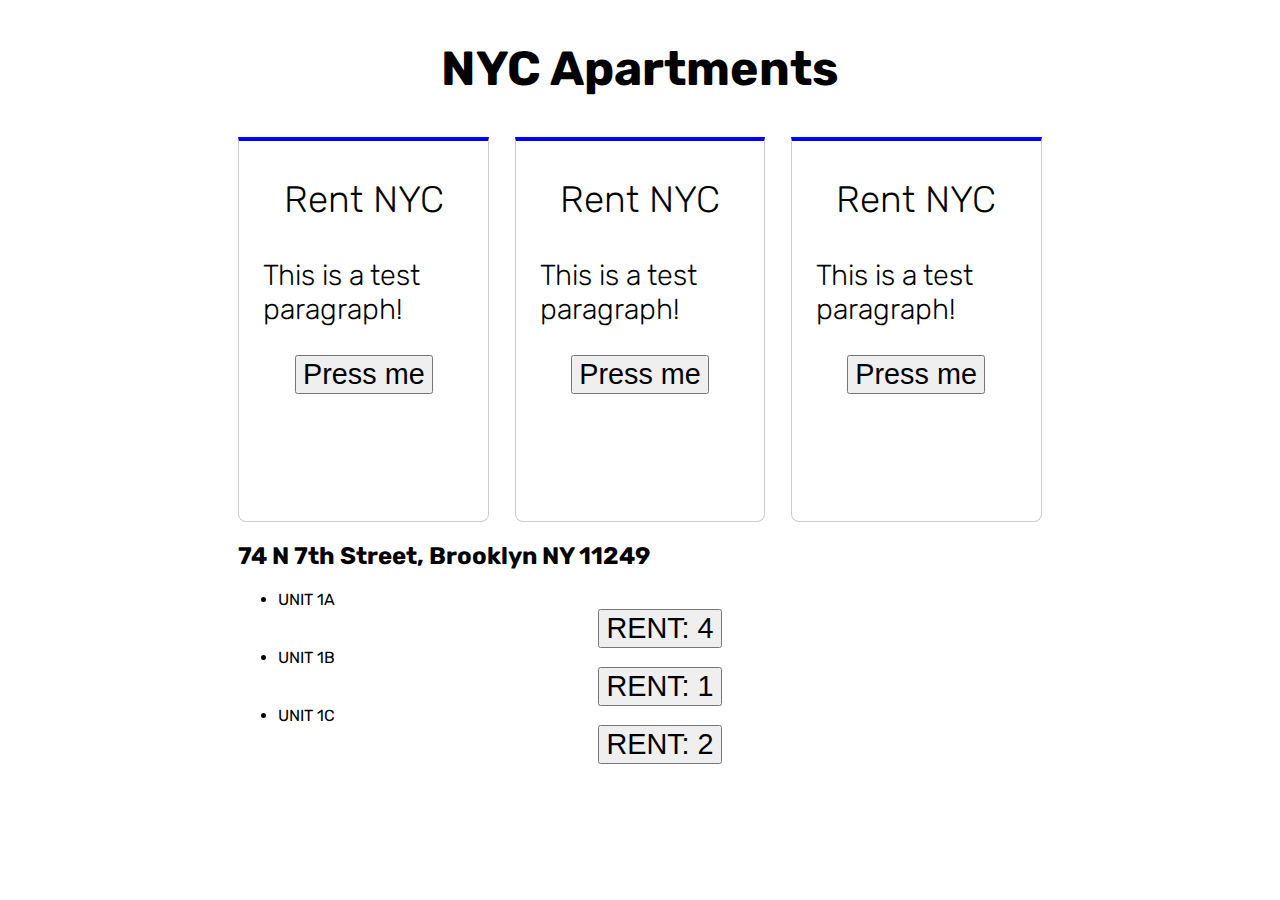
<file: apartments/index.html>
<!DOCTYPE html>
<html lang="en">
<head>
    <meta charset="UTF-8">
    <meta http-equiv="X-UA-Compatible" content="IE=edge">
    <meta name="viewport" content="width=device-width, initial-scale=1.0">
    <title>Apartments</title>
    <link rel="preconnect" href="https://fonts.googleapis.com">
    <link rel="preconnect" href="https://fonts.gstatic.com" crossorigin>
    <link href="https://fonts.googleapis.com/css2?family=Rubik:ital,wght@0,300;0,400;0,500;0,600;0,700;0,800;0,900;1,300;1,400;1,500;1,600;1,700;1,800&display=swap" rel="stylesheet">
    <link rel="stylesheet" href="./main.css">
</head>
<body>
    <h1>NYC Apartments</h1>
    <div class="container">
        <div class="card">
            <h3>Rent NYC</h3>
            <p>This is a test paragraph!</p>
            <button>Press me</button>
        </div>
    
        <div class="card">
            <h3>Rent NYC</h3>
            <p>This is a test paragraph!</p>
            <button>Press me</button>
        </div>
    
        <div class="card">
            <h3>Rent NYC</h3>
            <p>This is a test paragraph!</p>
            <button>Press me</button>
        </div>
    </div>

    <div id="building"></div>

    <script src="./index.js"></script>
    <script src="./dom.js"></script>
</body>
</html>
</file>
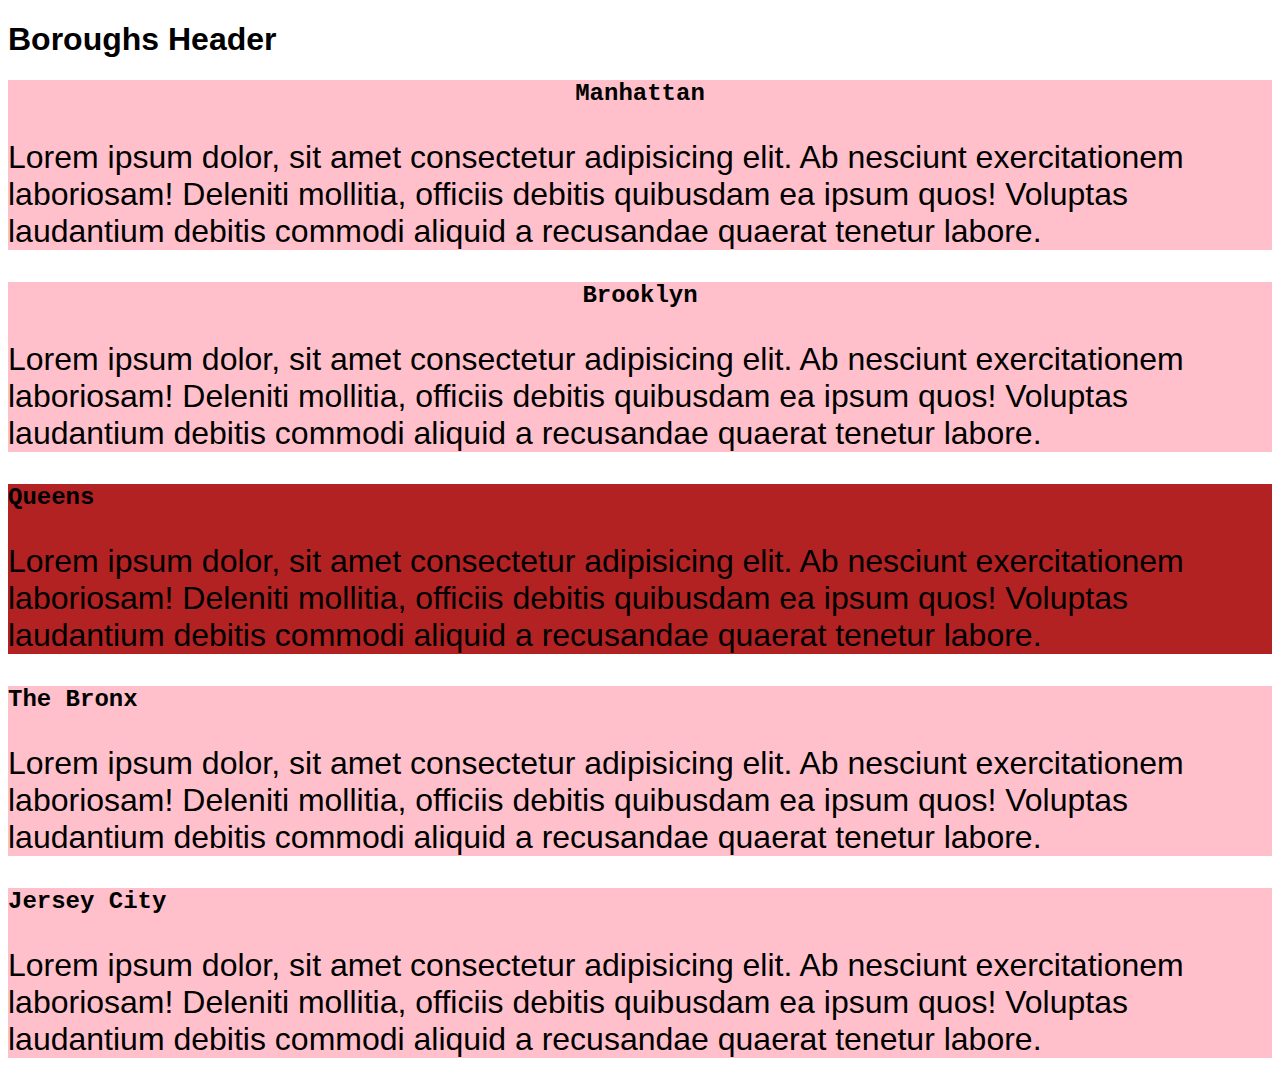
<file: apartments/selectors.html>
<!DOCTYPE html>
<html lang="en">
<head>
    <meta charset="UTF-8">
    <meta http-equiv="X-UA-Compatible" content="IE=edge">
    <meta name="viewport" content="width=device-width, initial-scale=1.0">
    <link rel="stylesheet" href="./selectors.css">
    <title>CSS Selectors</title>
</head>
<body>
    
    <h1>Boroughs Header</h1>
    <div class="container">
        <section>
        <h2 class="header-manhattan">Manhattan</h2>
        <p class="text">Lorem ipsum dolor, sit amet consectetur adipisicing elit. Ab nesciunt exercitationem laboriosam! Deleniti mollitia, officiis debitis quibusdam ea ipsum quos! Voluptas laudantium debitis commodi aliquid a recusandae quaerat tenetur labore.</p>
        </section>
        <section>
            <h2 class="header-brooklyn">Brooklyn</h2>
            <p class="text">Lorem ipsum dolor, sit amet consectetur adipisicing elit. Ab nesciunt exercitationem laboriosam! Deleniti mollitia, officiis debitis quibusdam ea ipsum quos! Voluptas laudantium debitis commodi aliquid a recusandae quaerat tenetur labore.</p>
        </section>
        <section>
            <h2>Queens</h2>
            <p class="text">Lorem ipsum dolor, sit amet consectetur adipisicing elit. Ab nesciunt exercitationem laboriosam! Deleniti mollitia, officiis debitis quibusdam ea ipsum quos! Voluptas laudantium debitis commodi aliquid a recusandae quaerat tenetur labore.</p>
        </section>
        <section>
        <h2>The Bronx</h2>
            <p class="text">Lorem ipsum dolor, sit amet consectetur adipisicing elit. Ab nesciunt exercitationem laboriosam! Deleniti mollitia, officiis debitis quibusdam ea ipsum quos! Voluptas laudantium debitis commodi aliquid a recusandae quaerat tenetur labore.</p>
        </section>
        <section>
            <h2>Jersey City</h2>
            <p class="text">Lorem ipsum dolor, sit amet consectetur adipisicing elit. Ab nesciunt exercitationem laboriosam! Deleniti mollitia, officiis debitis quibusdam ea ipsum quos! Voluptas laudantium debitis commodi aliquid a recusandae quaerat tenetur labore.</p>
        </section>
    </div>
</body>
</html>
</file>
<file: apartments/main.css>
body {
    font-family: 'Rubik', sans-serif;
    padding: 0 18%;
}

h1 {
    text-align: center;
    font-size: 3em;
    margin: 5%;
}

.transparent {
    opacity: 0.5;
}

.container {
    display: flex;
    justify-content: space-between;
}



.card {
    border: 1px solid #ccc;
    border-top: 4px solid blue;
    border-bottom-right-radius: 8px;
    border-bottom-left-radius: 8px;
    background-color: #fff;
    height: 380px;
    width: 25%;
    padding: 0 3%;
    transition: transform 0.3s, box-shadow 0.3s;
}

.card:hover {
    transform: scale(1.025);
    box-shadow: 0px 12px 20px #eee;
}

.card > h3 {
    font-size: 2.3em;
    text-align: center;
    font-weight: 200;
}

.card > p {
    font-size: 1.8em;
    font-weight: 200;
}

button {
    font-size: 1.8em;
    display: block;
    margin: 0 auto;
}
</file>
<file: apartments/selectors.css>
body {
    font-family: sans-serif;
}

h2 {
    font-family: courier;
}

section {
    background-color: pink;
}

.container > section:nth-child(3) {
    background-color: firebrick;
}

.text {
    font-size: 2em;
}

h2[class^="header-"] {
    text-align: center;;
}
</file>
